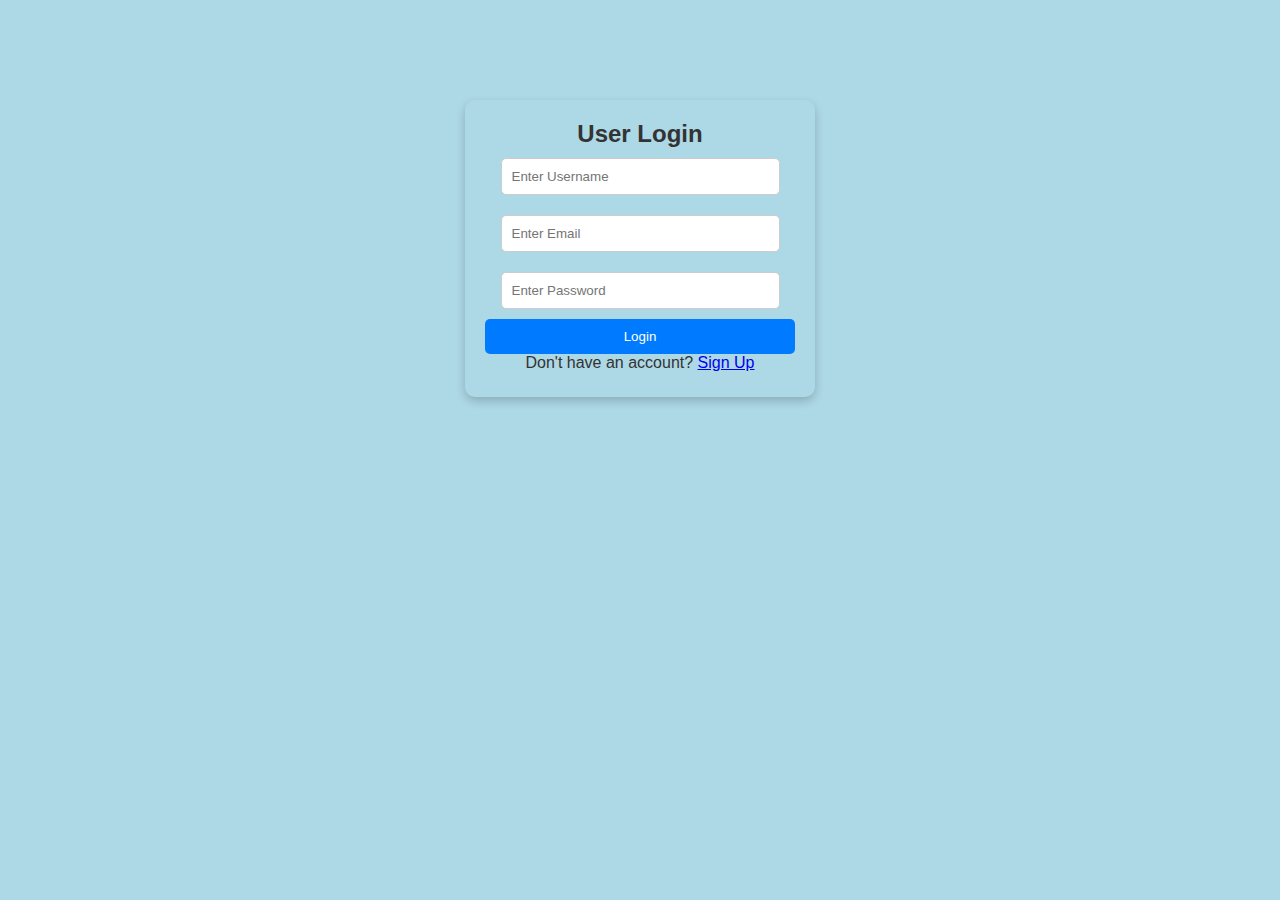
<file: index.html>
<!DOCTYPE html>
<html lang="en">

<head>
    <meta charset="UTF-8">
    <meta name="viewport" content="width=device-width, initial-scale=1.0">
    <title>My Website</title>
    <link rel="stylesheet" href="style.css">
</head>

<body>

    <h1>Welcome to My Website</h1>
    <nav>
        <ul>
            <li><a href="#home">Home</a></li>
            <li><a href="#services">Services</a></li>
            <li><a href="#products">Products</a></li>
            <li><a href="#contact">Contact Us</a></li>
            <li><a href="#about">About</a></li>
            <li><a href="#cart">🛒 Cart (<span id="cart-count">0</span>)</a></li>
            <!-- <li><a href="admin-login.html">Login/Signup</a></li> -->
            <li><a href="profile.html">My Profile</a></li>

            <!-- <li><a href="user-signup.html">Login/Singup</a></li> -->

            <div class="nav-search">
                <div class="nav-search-category">
                    <p>All</p>
                    <img src="dropdown_icon.png" height="12" alt="">
                </div>
                <input type="text" class="nav-search-input" placeholder="Search ">
                <img src="search_icon.png" class="nav-search-icon" alt="">
            </div>
        </ul>
    </nav>

    <div class="header-slider">
        <ul>
            <img src="computer.jpg" class="header-img" weight="500" height="400" alt="">
            <img src="cctv.jpg" class="header-img" height="400" alt="">
            <img src="cartridge.jpg" class="header-img" height="400" alt="">
            <img src="printer.jpg" class="header-img" weight="500" height="400" alt="">
        </ul>
    </div>

    <section id="services">
        <h2>Our Services</h2>
        <p>We provide high-quality security solutions with professional support.</p>

        <div class="service-container">
            <div class="service-box">
                <img src="cctv.jpg" alt="Installation">
                <h3>CCTV Installation</h3>
                <p>Professional CCTV installation for homes, offices, and industries.</p>
                <a href="services.html#installation" class="read-more">Read More</a>
            </div>

            <div class="service-box">
                <img src="system maintenace.png" alt="Maintenance">
                <h3>System Maintenance</h3>
                <p>Regular maintenance services to keep your security system working smoothly.</p>
                <a href="services.html#installation" class="read-more">Read More</a>
            </div>

            <div class="service-box">
                <img src="repair.jpg" alt="Repair">
                <h3>Repair & Support</h3>
                <p>24/7 customer support and quick repairs for any CCTV issues.</p>
                <a href="services.html#installation" class="read-more">Read More</a>
            </div>
        </div>
    </section>


    <section id="products">
        <h2>Our Products</h2>
        <p>We offer high-quality CCTV cameras and security solutions.</p>

        <div class="product-container">
            <div class="product-box">
                <img src="camera1.jpg" alt="HD Camera">
                <h3>HD Security Camera</h3>
                <p>1080p Full HD resolution with night vision.</p>
                <span class="price">₹2000</span>
                <button class="add-to-cart" data-name="HD Camera" data-price="2000" data-image="camera1.jpg">Add to
                    Cart</button>
            </div>

            <div class="product-box">
                <img src="camera2.jpg" alt="Wireless Camera">
                <h3>Wireless CCTV Camera</h3>
                <p>Remote access with mobile app control.</p>
                <span class="price">₹3000</span>
                <button class="add-to-cart" data-name="Wireless Camera" data-price="3000" data-image="camera2.jpg">Add
                    to Cart</button>
            </div>

            <div class="product-box">
                <img src="camera3.jpg" alt="Outdoor Camera">
                <h3>Outdoor Security Camera</h3>
                <p>Weatherproof with motion detection.</p>
                <span class="price">₹2500</span>
                <button class="add-to-cart" data-name="Outdoor Security Camera" data-price="2500">Add to Cart</button>
            </div>
        </div>
    </section>

    <!-- Shopping Cart Section -->
    <section id="cart">
        <h2>Shopping Cart</h2>
        <div class="cart-container">
            <table>
                <thead>
                    <tr>
                        <th>Product</th>
                        <th>Name</th>
                        <th>Price</th>
                        <th>Quantity</th>
                        <th>Total</th>
                        <th>Action</th>
                    </tr>
                </thead>
                <tbody id="cart-items">
                    <!-- Items will be added dynamically -->
                </tbody>
            </table>
            <div class="cart-summary">
                <h3>Total: ₹<span id="cart-total">0</span></h3>
                <button id="checkout-btn">Proceed to Checkout</button>
            </div>
        </div>
    </section>


    <!-- About Section -->
    <section id="about">
        <div class="about-container">
            <h2>About Us</h2>

            <div class="about-content">
                <div class="about-image">
                    <img src="about-us.jpg" alt="About Us">
                </div>
                <div class="about-text">
                    <h3>Who We Are</h3>
                    <p>We are a trusted leader in CCTV installation and security solutions. With years of experience, we
                        provide high-quality surveillance systems for homes, businesses, and industries.</p>
                    <h3>Our Mission</h3>
                    <p>To ensure safety and security through the latest CCTV technology, providing top-notch services
                        and customer satisfaction.</p>
                    <h3>Our Vision</h3>
                    <p>To be the most trusted name in security solutions by delivering innovative and affordable
                        surveillance systems.</p>
                </div>
            </div>

            <div class="why-choose-us">
                <h3>Why Choose Us?</h3>
                <ul>
                    <li>✔ 24/7 Customer Support</li>
                    <li>✔ High-Quality CCTV Cameras</li>
                    <li>✔ Experienced Technicians</li>
                    <li>✔ Affordable Pricing</li>
                    <li>✔ Quick Installation & Repair</li>
                </ul>
            </div>

            <div class="our-team">
                <h3>Meet Our Team</h3>
                <div class="team-members">
                    <div class="team-member">
                        <img src="sushil.jpg" alt="Team Member">
                        <p>Sushil Kumar - CEO</p>
                    </div>
                    <div class="team-member">
                        <img src="aniket.jpg" alt="Team Member">
                        <p>Aniket - Head Technician</p>
                    </div>
                    <div class="team-member">
                        <img src="deepak.jpg" .jpg" alt="Team Member">
                        <p>Deepak - Customer Support</p>
                    </div>
                </div>
            </div>
        </div>
    </section>

    <!-- contact section -->
    <section id="contact">
        <div class="contact-info">
            <h2>Get in Touch</h2>
            <p>Email: support@gmail.com</p>
            <p>Phone: +91 8351021431</p>
        </div>

        <div class="contact-form">
            <h2>Send Us a Message</h2>
            <form id="contact-form">
                <input type="text" id="name" placeholder="Your Name" required>
                <input type="text" id="email" placeholder="Your Email" required>
                <textarea id="message" placeholder="Your Message" required></textarea>
                <button type="submit">Submit</button>
            </form>
        </div>
    </section>

    <div id="user-info">
        <span id="user-name"></span>
        <button onclick="logout()">Logout</button>
    </div>
    
    <script>
        let currentUser = JSON.parse(localStorage.getItem("currentUser"));
        if (currentUser) {
            document.getElementById("user-name").textContent = `Hello, ${currentUser.username}`;
        } else {
            window.location.href = "login.html"; // Redirect if not logged in
        }
    
        function logout() {
            localStorage.removeItem("currentUser");
            alert("Logged out successfully!");
            window.location.href = "login.html";
        }
    </script>

















    <script src="script.js"></script>
</body>

</html>
</file>
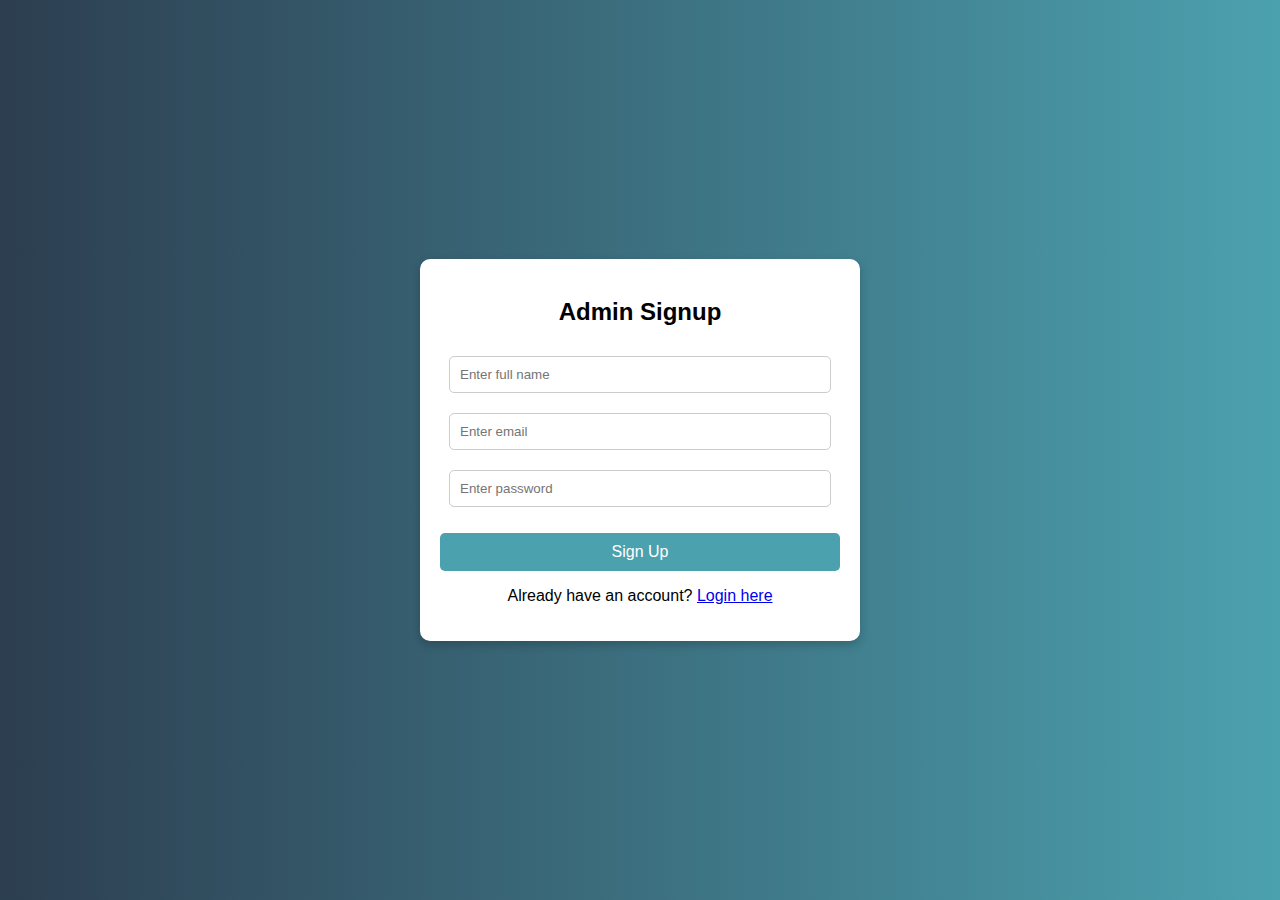
<file: admin-signup.html>
<!DOCTYPE html>
<html lang="en">
<head>
    <meta charset="UTF-8">
    <meta name="viewport" content="width=device-width, initial-scale=1.0">
    <title>Admin Signup</title>
    <link rel="stylesheet" href="admin-style.css">
    <script type="module" src="admin-signup.js"></script>
</head>
<body>
    <div class="signup-container">
        <h2>Admin Signup</h2>
        <form id="admin-signup-form">
            <label for="admin-name"></label>
            <input type="text" id="admin-name" placeholder="Enter full name" required>

            <label for="admin-email"></label>
            <input type="email" id="admin-email" placeholder="Enter email" required>

            <label for="admin-password"></label>
            <input type="password" id="admin-password" placeholder="Enter password" required>
            <p id="password-strength"></p>

            <button type="submit">Sign Up</button>
            <p>Already have an account? <a href="admin-login.html">Login here</a></p>
        </form>
    </div>
    
</body>
</html>
</file>
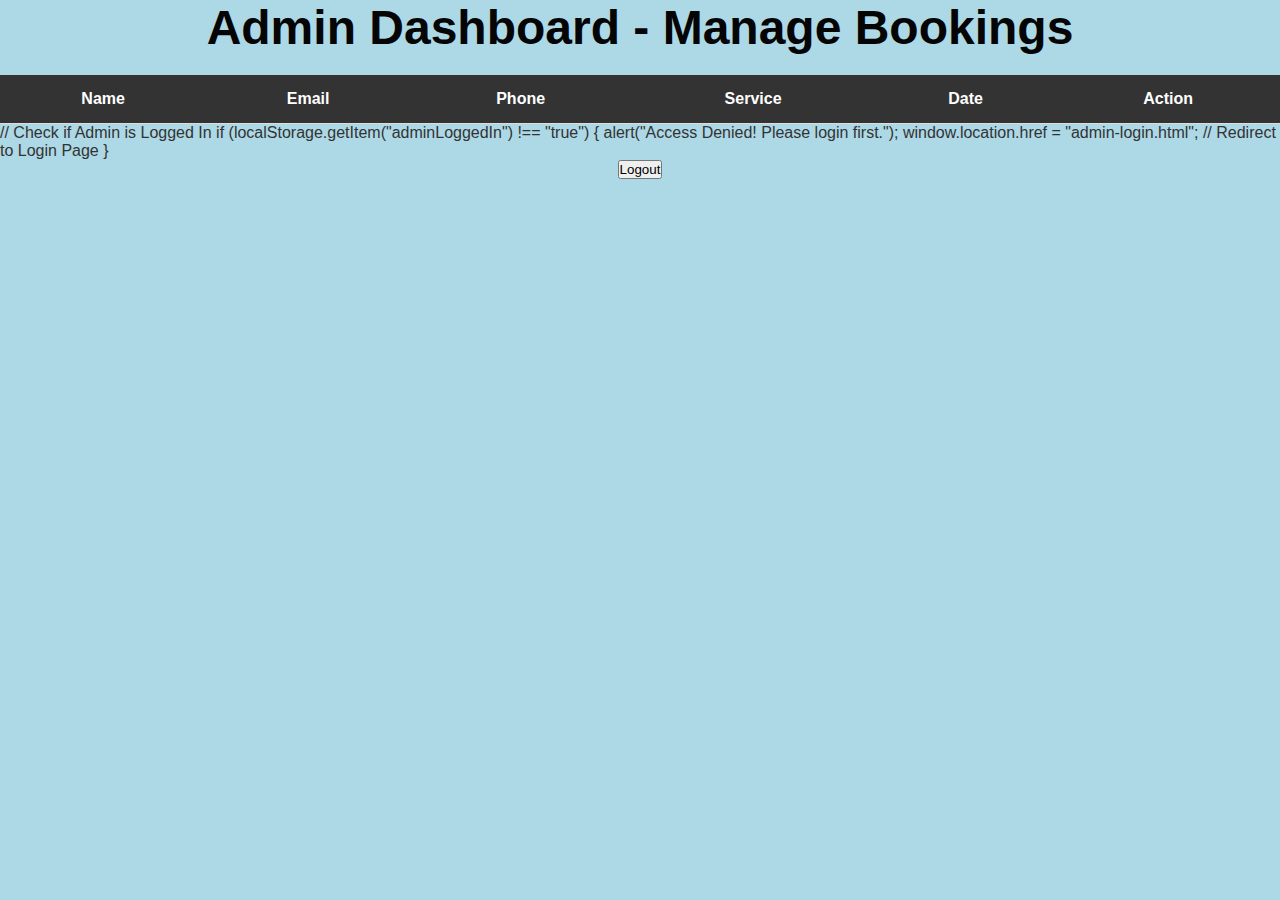
<file: admin.html>
<!DOCTYPE html>
<html lang="en">
<head>
    <meta charset="UTF-8">
    <meta name="viewport" content="width=device-width, initial-scale=1.0">
    <title>Admin Dashboard</title>
    <link rel="stylesheet" href="style.css">
</head>
<body>
    <h1>Admin Dashboard - Manage Bookings</h1>

    <table id="booking-table">
        <thead>
            <tr>
                <th>Name</th>
                <th>Email</th>
                <th>Phone</th>
                <th>Service</th>
                <th>Date</th>
                <th>Action</th>
            </tr>
        </thead>
        <tbody id="booking-list">
            <!-- Bookings will be added here dynamically -->
        </tbody>
    </table>

    // Check if Admin is Logged In
    if (localStorage.getItem("adminLoggedIn") !== "true") {
        alert("Access Denied! Please login first.");
        window.location.href = "admin-login.html"; // Redirect to Login Page
    }
    
    <button onclick="logoutAdmin()">Logout</button>
    <script src="admin.js"></script>
</body>
</html>
</file>
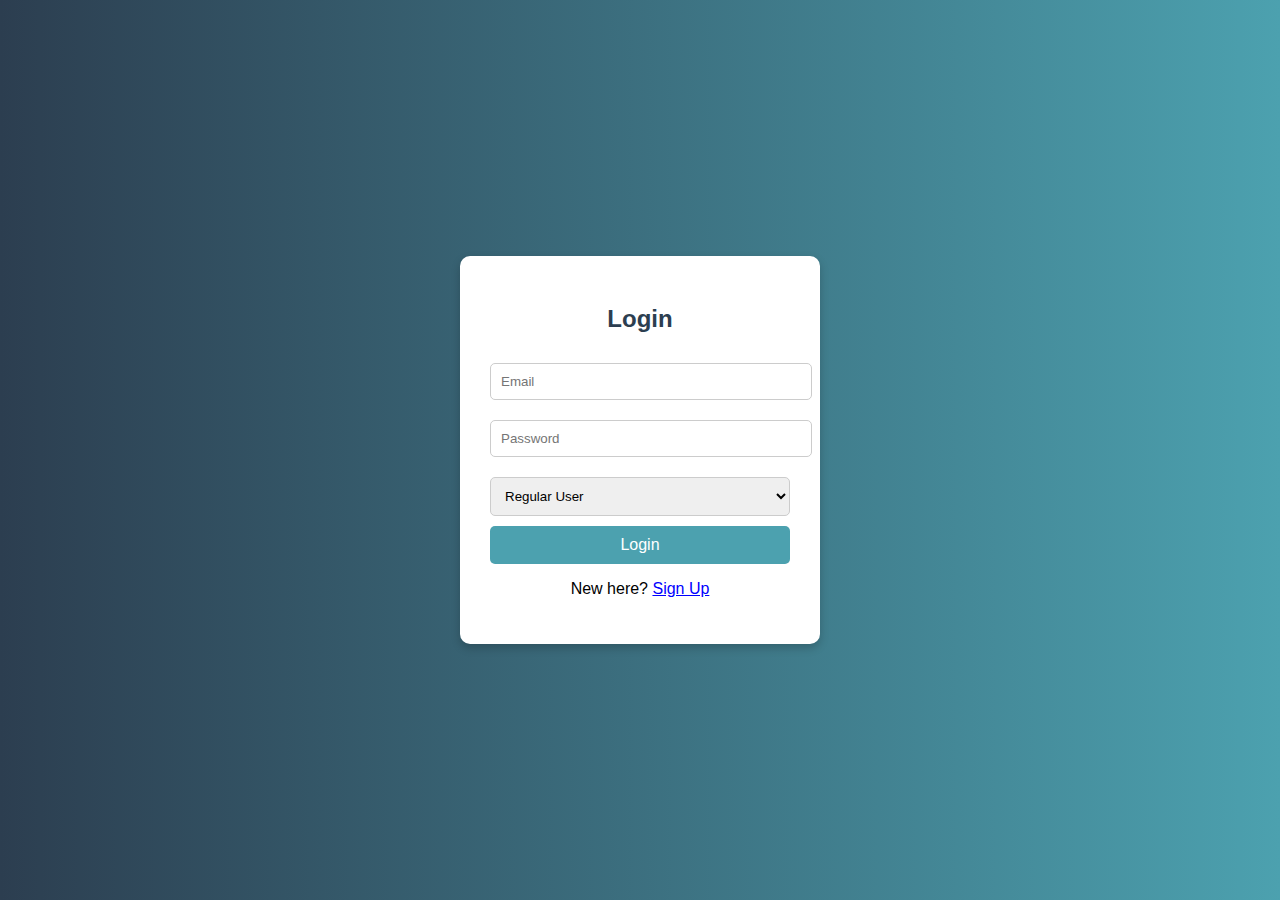
<file: auth.html>
<!DOCTYPE html>
<html lang="en">
<head>
    <meta charset="UTF-8">
    <meta name="viewport" content="width=device-width, initial-scale=1.0">
    <title>Login & Signup</title>
    <link rel="stylesheet" href="auth-style.css">
    <script type="module" src="auth.js"></script>
</head>
<body>
    <div class="auth-container">
        <h2 id="form-title">Login</h2>
        
        <form id="auth-form">
            <input type="email" id="email" placeholder="Email" required>
            <input type="password" id="password" placeholder="Password" required>
            <select id="user-role">
                <option value="user">Regular User</option>
                <option value="admin">Admin</option>
            </select>
            <button type="submit" id="auth-btn">Login</button>
            <p id="error-message"></p>
        </form>

        <p id="toggle-form">New here? <span>Sign Up</span></p>
    </div>
</body>
</html>
</file>
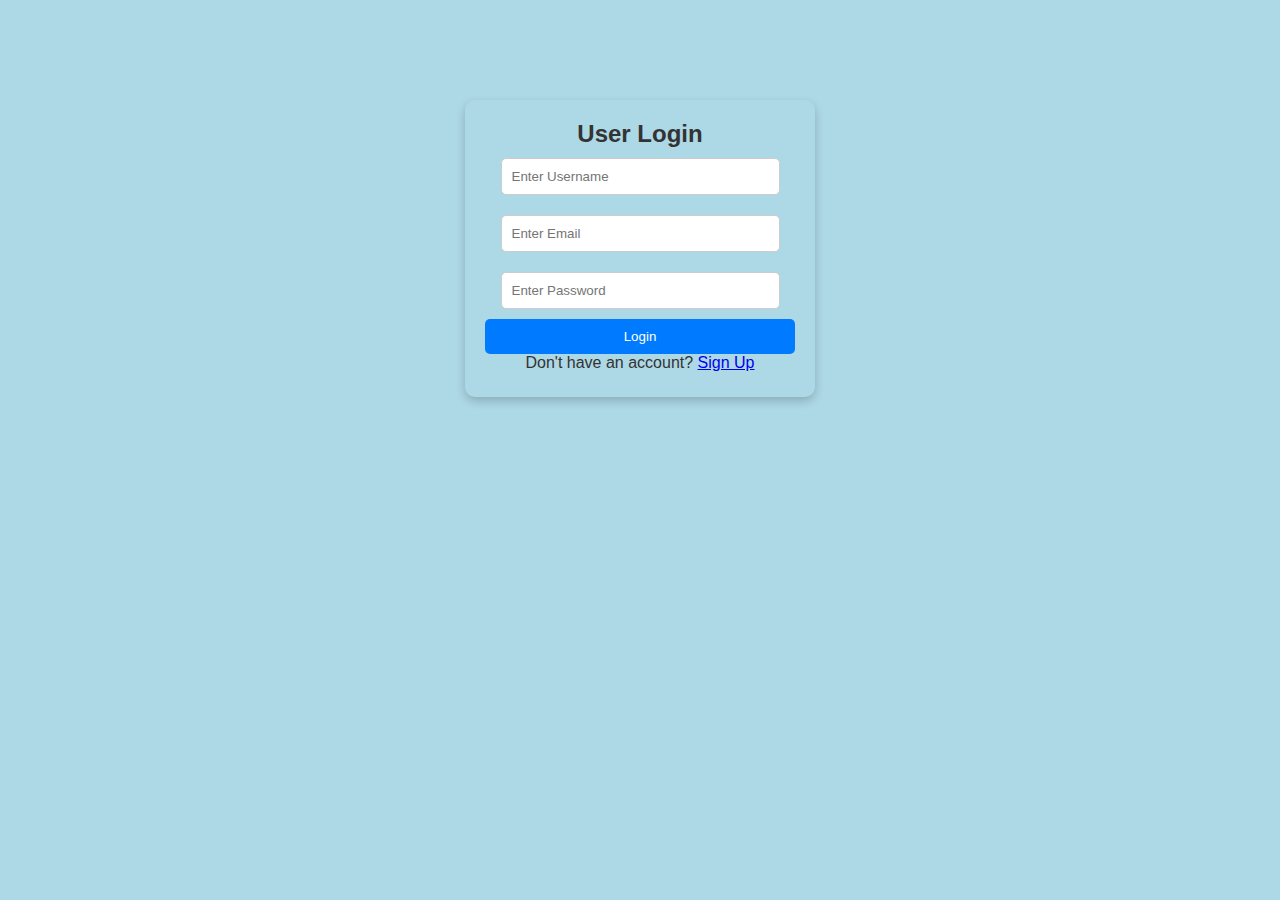
<file: login.html>
<!DOCTYPE html>
<html lang="en">
<head>
    <meta charset="UTF-8">
    <meta name="viewport" content="width=device-width, initial-scale=1.0">
    <title>User Login & Signup</title>
    <link rel="stylesheet" href="style.css">
</head>
<body>

    <div class="auth-container">
        <h2 id="form-title">User Login</h2>

        <form id="auth-form">
            <input type="text" id="username" placeholder="Enter Username" required>
            <input type="email" id="email" placeholder="Enter Email" required>
            <input type="password" id="password" placeholder="Enter Password" required>
            <button type="submit" id="auth-button">Login</button>
        </form>

        <p id="switch-auth">
            Don't have an account? <a href="#" onclick="toggleAuth()">Sign Up</a>
        </p>
    </div>

    <script src="auth.js"></script>
</body>
</html>
</file>
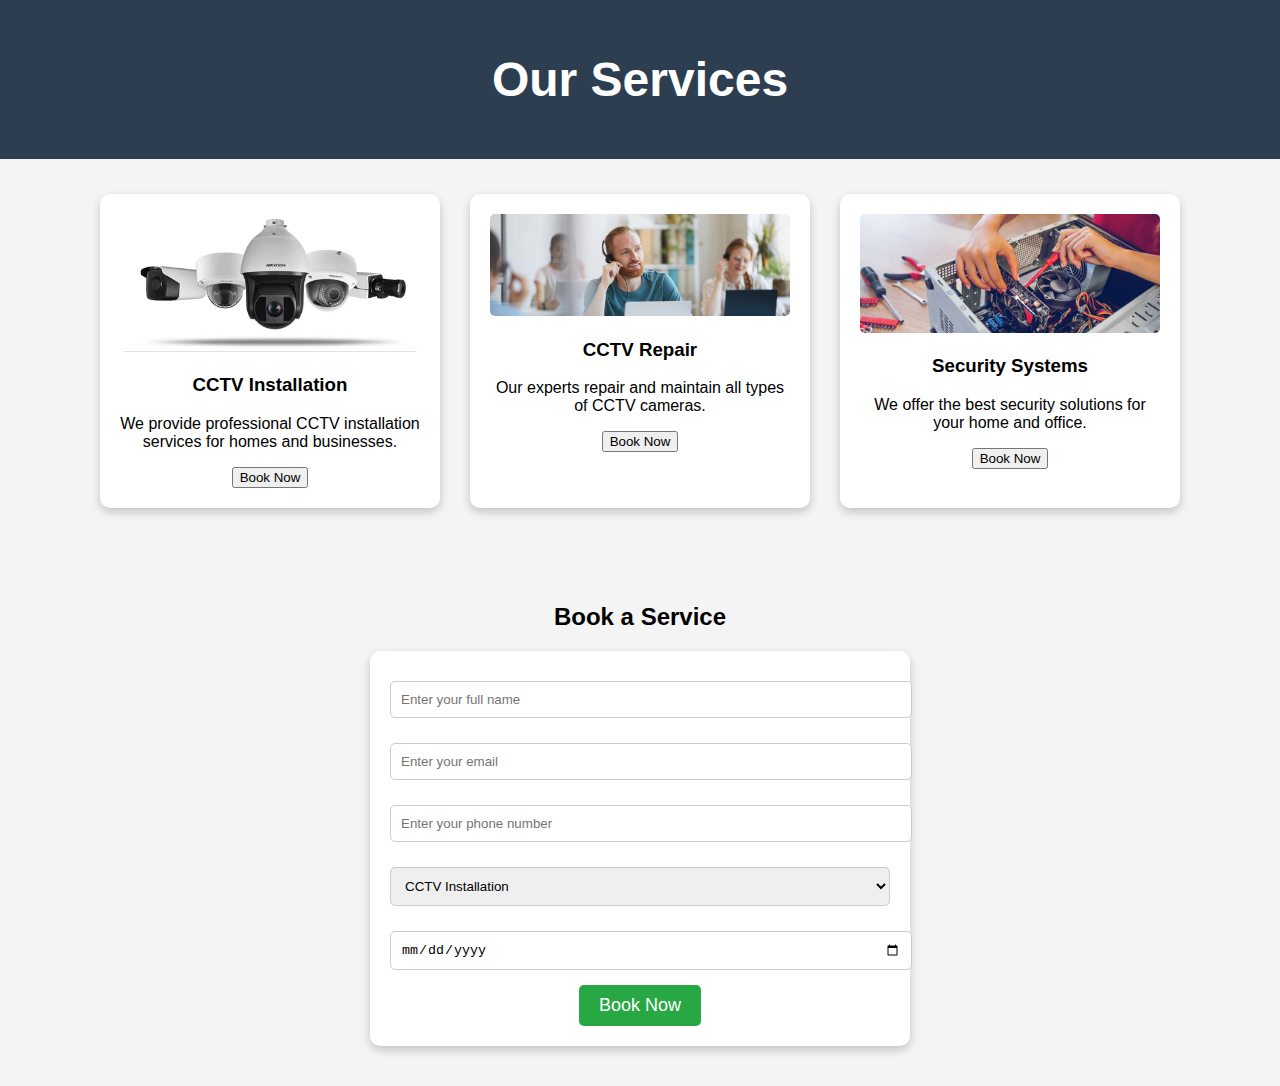
<file: services.html>
<!DOCTYPE html>
<html lang="en">
<head>
    <meta charset="UTF-8">
    <meta name="viewport" content="width=device-width, initial-scale=1.0">
    <title>Our Services</title>
    <link rel="stylesheet" href="service-style.css">
</head>
<body>

    <header>
        <h1>Our Services</h1>
    </header>

    <section class="services">
        <div class="service-box">
            <img src="cctv.jpg" alt="CCTV Installation">
            <h3>CCTV Installation</h3>
            <p>We provide professional CCTV installation services for homes and businesses.</p>
            <button class="book-btn"data-service="CCTV Installation">Book Now</button>
        </div>

        <div class="service-box">
            <img src="repair.jpg" alt="CCTV Repair">
            <h3>CCTV Repair</h3>
            <p>Our experts repair and maintain all types of CCTV cameras.</p>
            <button class="book-btn" data-service="CCTV Repair">Book Now</button>
        </div>

        <div class="service-box">
            <img src="computer.jpg" alt="Security Systems">
            <h3>Security Systems</h3>
            <p>We offer the best security solutions for your home and office.</p>
            <button class="book-btn" data-service="security-system">Book Now</button>
        </div>
    </section>

 <!-- Service Booking Section -->
<section id="booking">
    <h2>Book a Service</h2>
    <form id="booking-form">
        <label for="name"></label>
        <input type="text" id="name" placeholder="Enter your full name" required>

        <label for="email"></label>
        <input type="email" id="email" placeholder="Enter your email" required>

        <label for="phone"></label>
        <input type="tel" id="phone" placeholder="Enter your phone number" required>

        <label for="service"></label>
        <select id="service">
            <option value="CCTV Installation">CCTV Installation</option>
            <option value="Repair Service">Repair Service</option>
            <option value="Maintenance">Maintenance</option>
        </select>

        <label for="date"></label>
        <input type="date" id="date" required>

        <button type="submit">Book Now</button>
    </form>

    <p id="booking-message" style="display: none; color: green;">Your booking has been confirmed!</p>
</section>

    <script src="service.js"></script>
</body>
</html>
</file>
<file: style.css>
*{
    margin: 0;
    padding: 0;
    box-sizing: border-box;
    font-family: Arial, sans-serif;
}

body {
    font-family: Arial, sans-serif;
    background: lightblue;
    background-size: cover;
    display: flex;
    flex-direction: column;
    justify-content: flex-start;
   align-items: center;
   height: 100vh;
   margin: 0;
   color: #333;
   background-attachment: fixed;
   animation: fadeIn 1s ease-in-out;
}

html {
    scroll-behavior: smooth;
}

.nav-search{
    flex: 1;
    display: flex;
    align-items: center;
    background: #fff;
    color: gray;
    max-width: 1000px;
    border-radius: 10px;
    margin-top: 10px;
    margin-bottom: 10px;
}
.nav-search-category{
    display: flex;
    align-items: center;
    padding: 10px 20px;
    gap: 5px;
    background: #e5e5e5;
    border-radius: 4px 0 0 4px;
}
.nav-search-input{
    border: none;
    outline: none;
    padding-left: 20px;
    width: 150;
}
.nav-search-icon{
    max-width: 41px;
    padding: 5px;
    background: #ffd64f;
    border-radius: 0 4px 4px 0;
    margin-left: 700px;
}

.header-slider ul{
    display: flex;
    overflow-y: hidden;
}
.header-img{
    max-width: 100%;
    mask-image: linear-gradient(to bottom, #000000 50%, transparent 100%);
}
.header-slider a{
    position: absolute;
    top: 20%;
    z-index: 1;
    padding: 5vh 1vw;
    background: #ffffff4f;
    color: #0000007b;
    text-decoration: none;
    font-weight: 600;
    font-size: 18px;
    cursor: pointer;
}

h1 {
    color: #050506;
    font-size: 3rem;
    margin-bottom: 20px;
    font-weight: 800;
}

nav ul {
    list-style: none;
    padding: 0;
}

nav ul li {
    display: inline;
    margin: 0 15px;
}

nav ul li a {
    text-decoration: none;
    background-color: #007bff;
    color: white;
    padding: 10px 20px;
    border-radius: 5px;
    display: inline-block;
    animation: fadeIn 1s ease-in-out;
}


/* Service Section Styles */
#services {
    padding: 60px 20px;
    background-color: none;
    text-align: center;
    animation: fadeInUp 1s ease-in-out;
}

#services h2 {
    font-size: 28px;
    color: #007bff;
    margin-bottom: 10px;
}

#services p {
    font-size: 16px;
    color: #555;
    margin-bottom: 30px;
}

/* Service Box Grid Layout */
.service-container {
    display: flex;
    justify-content: center;
    gap: 20px;
    flex-wrap: wrap;
}

/* Individual Service Box */
.service-box {
    background-color: white;
    width: 300px;
    padding: 20px;
    border-radius: 10px;
    box-shadow: 0 4px 8px rgba(0, 0, 0, 0.2);
    transition: transform 0.3s ease-in-out;
    text-align: center;
    opacity: 0;
    transform: translateY(30px);
    animation: fadeInUp 1s ease-in-out forwards;
}

.service-box img {
    width: 80px;
    height: auto;
    margin-bottom: 10px;
}

.service-box h3 {
    font-size: 20px;
    color: #333;
}

.service-box p {
    font-size: 14px;
    color: #777;
    margin-top: 10px;
}

/* Hover Effect */
.service-box:hover {
    transform: scale(1.05);
    box-shadow: 0 6px 12px rgba(0, 0, 0, 0.3);
}

/* Read More Button */
.read-more {
    display: inline-block;
    margin-top: 10px;
    padding: 8px 15px;
    background-color: #007bff;
    color: white;
    text-decoration: none;
    border-radius: 5px;
    transition: 0.3s;
    font-size: 14px;
}

.read-more:hover {
    background-color: #0056b3;
    transform: scale(1.05);
}



/* Product Section */
#products {
    padding: 60px 20px;
    background-color: none;
    text-align: center;
    animation: fadeInUp 1s ease-in-out;

}

#products h2 {
    font-size: 28px;
    color: #007bff;
    margin-bottom: 10px;
}

#products p {
    font-size: 16px;
    color: #555;
    margin-bottom: 30px;
}

/* Product Box Grid Layout */
.product-container {
    display: flex;
    justify-content: center;
    gap: 20px;
    flex-wrap: wrap;
}

/* Individual Product Box */
.product-box {
    background-color: white;
    width: 280px;
    padding: 20px;
    border-radius: 10px;
    box-shadow: 0 4px 8px rgba(0, 0, 0, 0.2);
    text-align: center;
    transition: transform 0.3s ease-in-out, box-shadow 0.3s ease-in-out;
    opacity: 0;
    transform: translateY(30px);
    animation: fadeInUp 1s ease-in-out forwards;
}

.product-box img {
    width: 100%;
    height: auto;
    border-radius: 10px;
    margin-bottom: 10px;
}

.product-box h3 {
    font-size: 20px;
    color: #333;
    margin-bottom: 5px;
}

.product-box p {
    font-size: 14px;
    color: #777;
    margin-bottom: 10px;
}

/* Product Price */
.price {
    display: block;
    font-size: 18px;
    color: #28a745;
    font-weight: bold;
    margin-bottom: 10px;
}

/* Buy Now Button */
.buy-btn {
    display: inline-block;
    padding: 10px 15px;
    background-color: #007bff;
    color: white;
    text-decoration: none;
    border: none;
    border-radius: 5px;
    cursor: pointer;
    transition: 0.3s;
    font-size: 14px;
}

.buy-btn:hover {
    background-color: #0056b3;
    transform: scale(1.05);
}

/* Hover Effect */
.product-box:hover {
    transform: scale(1.05);
    box-shadow: 0 6px 12px rgba(0, 0, 0, 0.3);
}









/* Cart Section */
#cart {
    background: #f4f4f4;
    padding: 50px 20px;
    text-align: center;
}

.cart-container {
    max-width: 900px;
    margin: auto;
    background: white;
    padding: 20px;
    border-radius: 10px;
    box-shadow: 0px 4px 10px rgba(0, 0, 0, 0.2);
}

table {
    width: 100%;
    border-collapse: collapse;
}

th, td {
    padding: 15px;
    border-bottom: 1px solid #ddd;
    text-align: center;
}

th {
    background: #333;
    color: white;
}

.cart-summary {
    margin-top: 20px;
}

#checkout-btn {
    background: #28a745;
    color: white;
    border: none;
    padding: 10px 20px;
    font-size: 18px;
    cursor: pointer;
    border-radius: 5px;
}

#checkout-btn:hover {
    background: #218838;
}

/* Remove Button */
.remove-btn {
    background: red;
    color: white;
    border: none;
    padding: 5px 10px;
    cursor: pointer;
    border-radius: 5px;
}

.remove-btn:hover {
    background: darkred;
}

.cart-item button {
    background-color: red;
    color: white;
    border: none;
    padding: 5px 10px;
    cursor: pointer;
}

#checkout {
    background-color: #007bff;
    color: rgb(237, 225, 225);
    padding: 10px 20px;
    border: none;
    border-radius: 5px;
    cursor: pointer;
}

#checkout:hover {
    background-color: #0056b3;
}

/* Update Cart Count in Nav */
#cart-count {
    font-weight: bold;
    color: red;
}

/* Contact Section */
.contact {
    text-align: center;
    padding: 50px;
    background: rgb(220, 216, 216);
    box-shadow: 0px 4px 10px rgba(0, 0, 0, 0.2);
    animation: fadeInUp 1s ease-in-out;
    
}

.contact-info h2 {
    text-align: center;
    margin-top: 36px;
}

.contact-info h2, p {
    text-align: center;
    margin-bottom: 5px;
}

.contact-form input, .contact-form textarea {
    width: 80%;
    padding: 10px;
    margin: 10px;
    border: 1px solid #ccc;
    border-radius: 5px;
}

.contact-form button {
    background: #4ca1af;
    color: white;
    border: none;
    padding: 10px;
    width: 200px;
    border-radius: 5px;
    cursor: pointer;
    transition: 0.3s;
}

.contact-form button:hover {
    background: #2c3e50;
}




/* user info */

.user info{
    text-align: right;
    background-color: white;
    margin-top: 20px;
    margin-bottom: 20px;
}

/* About Section */
#about {
    background: #f4f4f4;
    padding: 80px 20px;
    text-align: center;
    margin-top: 50px;
}

/* About Content Layout */
.about-container {
    max-width: 1200px;
    margin: auto;
}

.about-content {
    display: flex;
    align-items: center;
    justify-content: space-around;
    flex-wrap: wrap;
    margin-top: 30px;
}

.about-text {
    width: 50%;
    text-align: left;
}

.about-text h3 {
    color: #2c3e50;
    margin-bottom: 10px;
}

.about-text p {
    font-size: 16px;
    line-height: 1.6;
}

/* About Image */
.about-image img {
    width: 450px;
    height: 450px;
    border-radius: 10px;
    box-shadow: 0 4px 10px rgba(0, 0, 0, 0.2);
}

/* Why Choose Us */
.why-choose-us {
    margin-top: 40px;
    padding: 20px;
    background: white;
    box-shadow: 0px 4px 10px rgba(0, 0, 0, 0.2);
    border-radius: 10px;
}

.why-choose-us ul {
    list-style: none;
    padding: 0;
}

.why-choose-us li {
    font-size: 18px;
    padding: 8px;
    text-align: left;
}

/* Our Team */
.our-team {
    margin-top: 40px;
}

.team-members {
    display: flex;
    justify-content: center;
    flex-wrap: wrap;
}

.team-member {
    margin: 20px;
    text-align: center;
}

.team-member img {
    width: 150px;
    height: 150px;
    border-radius: 50%;
    box-shadow: 0 4px 10px rgba(0, 0, 0, 0.2);
}

.team-member p {
    margin-top: 10px;
    font-weight: bold;
}


@keyframes fadeIn {
    from {
        opacity: 0;
    }
    to{
        opacity: 1;
    }
}

@keyframes slideDown {
    from{
        transform: translateY(-50px);
        opacity: 0;
    }
    to{
        transform: translateY(0);
        opacity: 1;
    }
}


@keyframes popUp {
    from {
        opacity: 0;
        transform: scale(0.8);
    }
    to {
        opacity: 1;
        transform: scale(1);
    }
}

@keyframes slideUp {
    from {
        transform: translateY(50px);
        opacity: 0;
    }
    to {
        transform: translateY(0);
        opacity: 1;
    }
}

/* Fade-in Animation */
@keyframes fadeInUp {
    from {
        opacity: 0;
        transform: translateY(30px);
    }
    to {
        opacity: 1;
        transform: translateY(0);
    }
}


/* Authentication Page Styling */
.auth-container {
    width: 350px;
    margin: 100px auto;
    padding: 20px;
    border-radius: 10px;
    box-shadow: 0px 4px 10px rgba(0, 0, 0, 0.2);
    text-align: center;
}

.auth-container input {
    width: 90%;
    padding: 10px;
    margin: 10px 5px;
    border: 1px solid #ccc;
    border-radius: 5px;
}

.auth-container button {
    width: 100%;
    padding: 10px;
    border: none;
    background: #007bff;
    color: white;
    border-radius: 5px;
    cursor: pointer;
}

.auth-container button:hover {
    background: #0056b3;
}


/* Profile Card Styling */
.profile-card {
    width: 320px;
    margin: 50px auto;
    padding: 20px;
    background: #fff;
    border-radius: 15px;
    box-shadow: 0px 4px 15px rgba(0, 0, 0, 0.2);
    text-align: center;
    position: relative;
    font-family: Arial, sans-serif;
}

/* Header with Close Button */
.profile-header {
    text-align: right;
    font-size: 18px;
    color: #555;
}

.close-btn {
    font-size: 20px;
    font-weight: bold;
    cursor: pointer;
}

/* Profile Image */
.profile-img {
    width: 100px;
    height: 100px;
    border-radius: 50%;
    object-fit: cover;
    border: 3px solid #ddd;
    margin-bottom: 10px;
}

/* User Info */
.profile-card h2 {
    font-size: 22px;
    font-weight: bold;
    margin: 5px 0;
    color: #222;
}

.profile-card p {
    font-size: 14px;
    color: #555;
    margin: 4px 0;
}

/* Profile Links */
.profile-links {
    margin: 10px 0;
    font-size: 14px;
}

.profile-link {
    color: #007bff;
    text-decoration: none;
    font-weight: 500;
}

.profile-link:hover {
    text-decoration: underline;
}

/* Buttons */
.profile-buttons {
    margin-top: 15px;
}

.btn {
    padding: 10px 15px;
    margin: 5px;
    font-size: 14px;
    font-weight: bold;
    border-radius: 20px;
    border: none;
    cursor: pointer;
    transition: 0.3s;
}

.btn:hover {
    opacity: 0.9;
}

.signout {
    background-color: #e74c3c;
    color: white;
}

.btn:not(.signout) {
    background-color: #f0f0f0;
    color: #333;
}
</file>
<file: admin-style.css>
/* General Page Styling */
body {
    font-family: Arial, sans-serif;
    background: linear-gradient(to right, #2c3e50, #4ca1af);
    display: flex;
    justify-content: center;
    align-items: center;
    height: 100vh;
    margin: 0;
}

/* Login Container */
.login-container {
    background: white;
    padding: 20px;
    border-radius: 10px;
    box-shadow: 0px 4px 10px rgba(0, 0, 0, 0.2);
    text-align: center;
    width: 400px;
}

/* Heading */
.login-container h2 {
    margin-bottom: 20px;
    color: #2c3e50;
}

/* Input Fields */
input {
    width: 100%;
    padding: 10px;
    margin: 10px 0;
    border: 1px solid #ccc;
    border-radius: 5px;
}

/* Login Button */
button {
    width: 100%;
    padding: 10px;
    background: #4ca1af;
    border: none;
    color: white;
    font-size: 16px;
    border-radius: 5px;
    cursor: pointer;
    transition: 0.3s;
}

button:hover {
    background: #2c3e50;
}

/* Error Message */
#login-error {
    color: red;
    font-size: 14px;
    margin-top: 10px;
}

table {
    width: 80%;
    margin: auto;
    border-collapse: collapse;
    background: white;
    box-shadow: 0px 4px 10px rgba(0, 0, 0, 0.2);
}

th, td {
    padding: 10px;
    border: 1px solid #ddd;
    text-align: center;
}

th {
    background: #333;
    color: white;
}

button {
    padding: 5px 10px;
    border: none;
    cursor: pointer;
}

.edit-btn {
    background: orange;
    color: white;
    margin-right: 5px;
}

.delete-btn {
    background: red;
    color: white;
}

/* Signup Page Styling */
.signup-container {
    width: 400px;
    margin: 100px auto;
    background: white;
    padding: 20px;
    border-radius: 10px;
    box-shadow: 0px 4px 10px rgba(0, 0, 0, 0.2);
    text-align: center;
}

.signup-container h2 {
    margin-bottom: 20px;
}

.signup-container input {
    width: 90%;
    padding: 10px;
    margin: 10px 0;
    border: 1px solid #ccc;
    border-radius: 5px;
}

.signup-container button {
    background: #4ca1af;
    color: white;
    padding: 10px 20px;
    border: none;
    cursor: pointer;
    border-radius: 5px;
}

.signup-container button:hover {
    background: #0056b3;
}
</file>
<file: auth-style.css>
body {
    font-family: Arial, sans-serif;
    background: linear-gradient(to right, #2c3e50, #4ca1af);
    display: flex;
    justify-content: center;
    align-items: center;
    height: 100vh;
    margin: 0;
}

/* Auth Container */
.auth-container {
    background: white;
    padding: 30px;
    border-radius: 10px;
    box-shadow: 0px 4px 10px rgba(0, 0, 0, 0.2);
    text-align: center;
    width: 300px;
}

/* Heading */
.auth-container h2 {
    margin-bottom: 20px;
    color: #2c3e50;
}

/* Input Fields */
input, select {
    width: 100%;
    padding: 10px;
    margin: 10px 0;
    border: 1px solid #ccc;
    border-radius: 5px;
}

/* Buttons */
button {
    width: 100%;
    padding: 10px;
    background: #4ca1af;
    border: none;
    color: white;
    font-size: 16px;
    border-radius: 5px;
    cursor: pointer;
    transition: 0.3s;
}

button:hover {
    background: #2c3e50;
}

/* Toggle Login/Signup */
#toggle-form {
    margin-top: 10px;
    cursor: pointer;
}

#toggle-form span {
    color: blue;
    text-decoration: underline;
}
</file>
<file: service-style.css>
/* General Styling */
body {
    font-family: Arial, sans-serif;
    background: #f4f4f4;
    text-align: center;
    margin: 0;
    padding: 0;
}

/* Header */
header {
    background: #2c3e50;
    color: white;
    padding: 20px;
    font-size: 24px;
}

/* Services Section */
.services {
    display: flex;
    justify-content: center;
    flex-wrap: wrap;
    margin: 20px;
}

/* Service Box */
.service-box {
    background: white;
    margin: 15px;
    padding: 20px;
    border-radius: 10px;
    box-shadow: 0px 4px 10px rgba(0, 0, 0, 0.2);
    text-align: center;
    width: 300px;
    transition: transform 0.3s, box-shadow 0.3s;
}

.service-box:hover {
    transform: scale(1.05);
    box-shadow: 0px 8px 20px rgba(0, 0, 0, 0.3);
}

/* Images */
.service-box img {
    width: 100%;
    height: auto;
    border-radius: 5px;
}

/* Buttons */
.read-more-btn {
    background: #4ca1af;
    color: white;
    border: none;
    padding: 10px;
    margin-top: 10px;
    cursor: pointer;
    width: 100%;
    border-radius: 5px;
    transition: 0.3s;
}

.read-more-btn:hover {
    background: #2c3e50;
}


/* Booking Section */
#booking {
    background: #f4f4f4;
    padding: 40px 20px;
    text-align: center;
}

#booking h2 {
    margin-bottom: 20px;
}

#booking-form {
    max-width: 500px;
    margin: auto;
    background: white;
    padding: 20px;
    border-radius: 10px;
    box-shadow: 0px 4px 10px rgba(0, 0, 0, 0.2);
}

#booking-form label {
    display: block;
    margin: 10px 0 5px;
    font-weight: bold;
}

#booking-form input, #booking-form select {
    width: 100%;
    padding: 10px;
    margin-bottom: 15px;
    border: 1px solid #ccc;
    border-radius: 5px;
}

#booking-form button {
    background: #28a745;
    color: white;
    border: none;
    padding: 10px 20px;
    font-size: 18px;
    cursor: pointer;
    border-radius: 5px;
}

#booking-form button:hover {
    background: #218838;
}

/* Animations */
@keyframes fadeIn {
    from { opacity: 0; transform: scale(0.9); }
    to { opacity: 1; transform: scale(1); }
}
</file>
